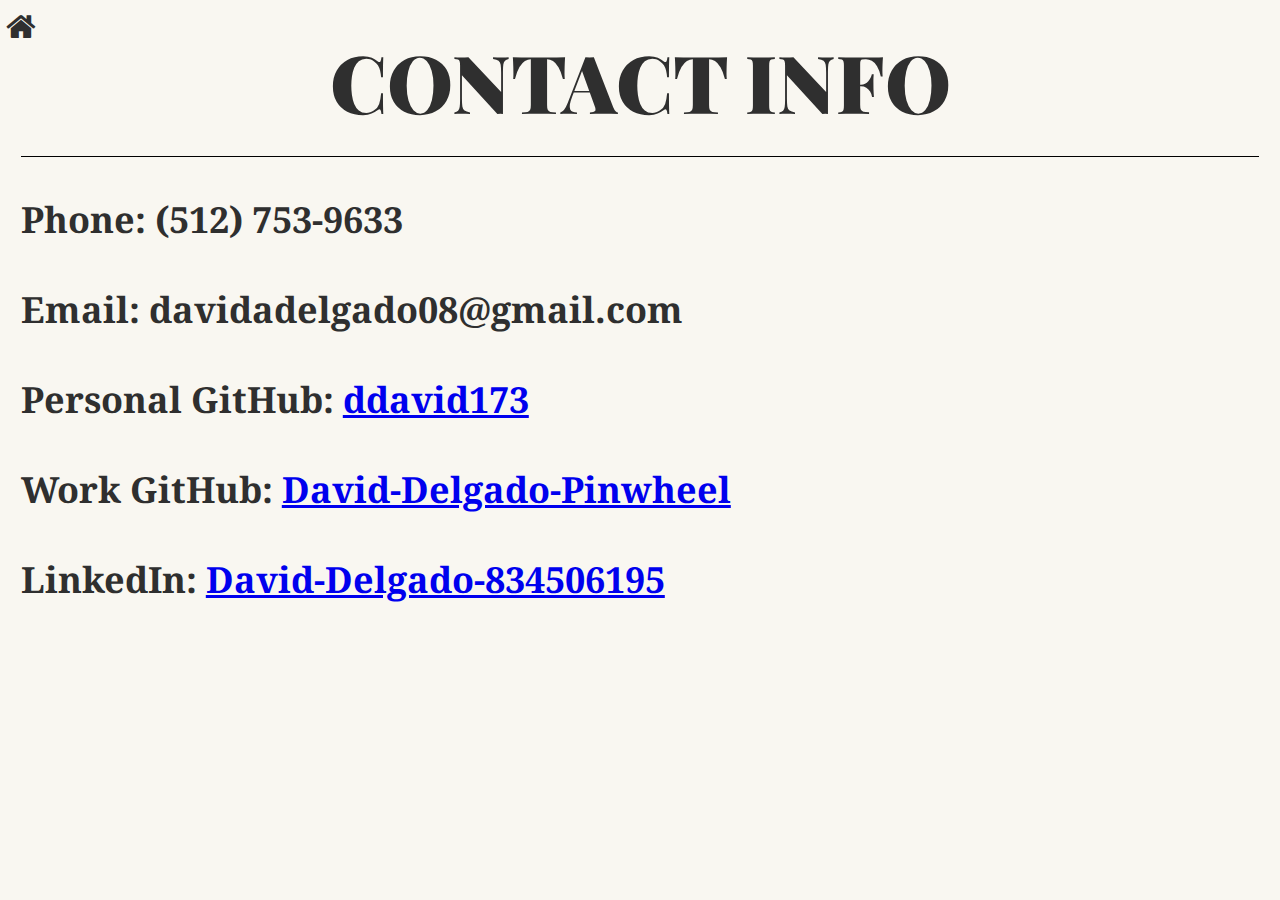
<file: contact/index.html>
<!DOCTYPE html>
<html lang="en">
<head>
    <meta charset="UTF-8">
    <meta http-equiv="X-UA-Compatible" content="IE=edge">
    <meta name="viewport" content="width=device-width, initial-scale=1.0">
    <title>Contact Me</title>
    <link href='https://fonts.googleapis.com/css?family=Playfair+Display:400,700,900,400italic,700italic,900italic|Droid+Serif:400,700,400italic,700italic' rel='stylesheet' type='text/css'>
    <link rel="stylesheet" type="text/css" href="../mainStyle.css">
    <link rel="stylesheet" type="text/css" href="./style.css">
    <link rel="stylesheet" href="https://cdnjs.cloudflare.com/ajax/libs/font-awesome/4.7.0/css/font-awesome.min.css">
</head>
<back>
    <a href=".." class="aHome"><i class="fa fa-home"></i></a>
</back>
<body>
    <header>Contact Info</header>
    <div class="body">
        <p class="contact">Phone: (512) 753-9633</p>
        <p class="contact">Email: davidadelgado08@gmail.com</p>
        <p class="contact">Personal GitHub: <a href="https://github.com/ddavid173">ddavid173</a></p>
        <p class="contact">Work GitHub: <a href="https://github.com/David-Delgado-Pinwheel">David-Delgado-Pinwheel</a></p>
        <p class="contact">LinkedIn: <a href="https://www.linkedin.com/in/david-delgado-834506195/">David-Delgado-834506195</a></p>
    </div>
</body>
</html>
</file>
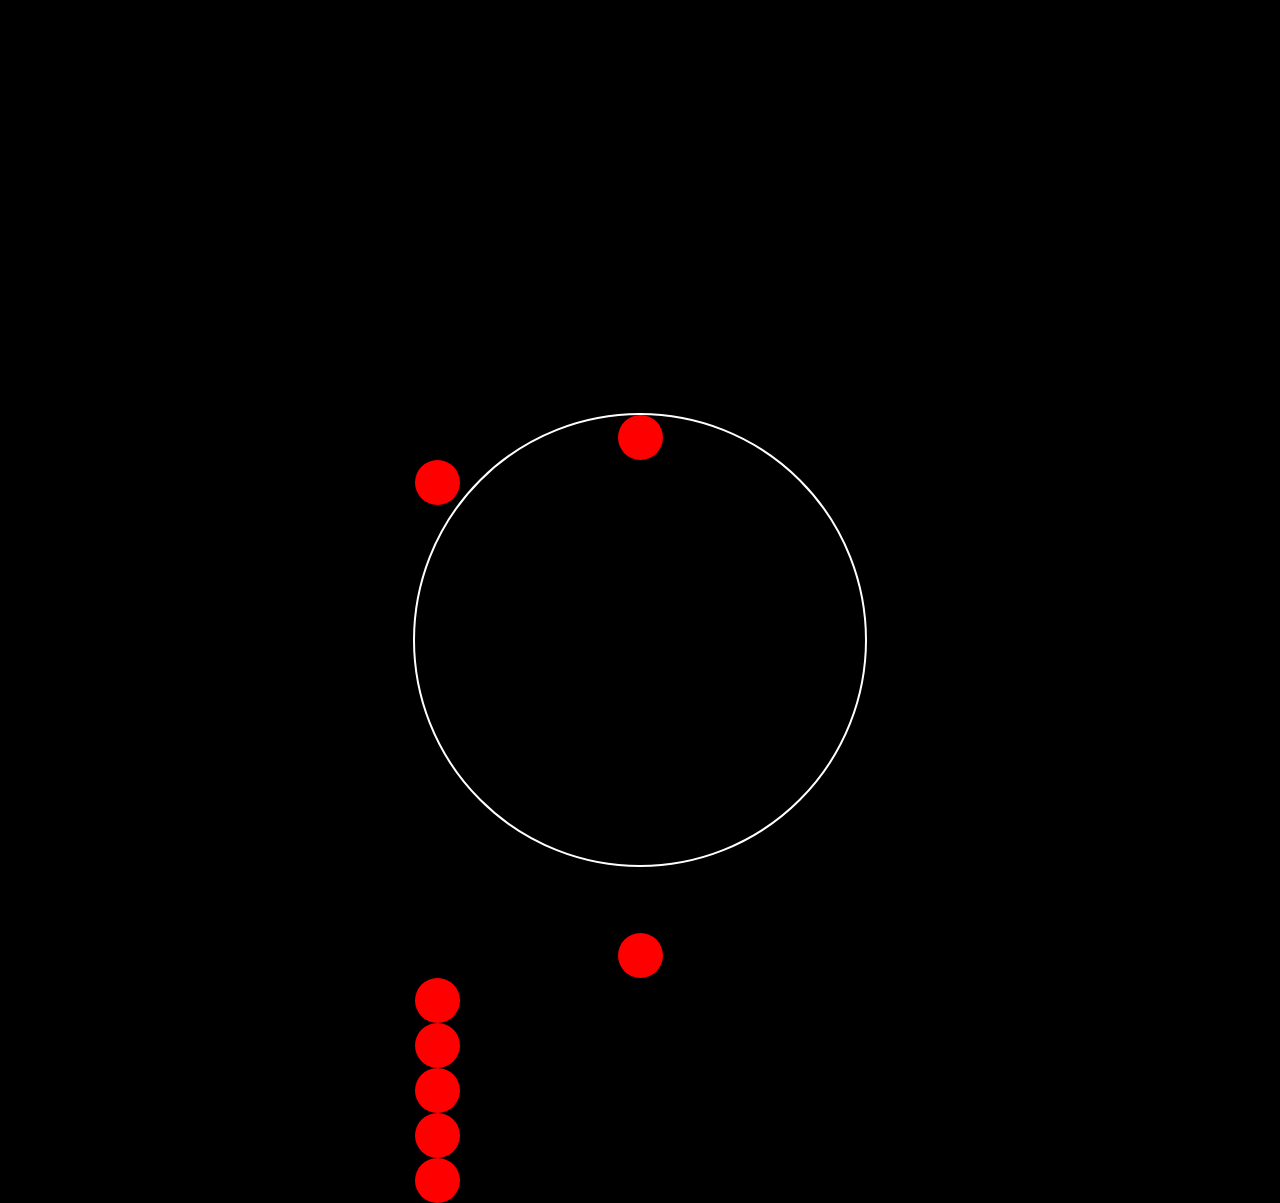
<file: language/index.html>
<!DOCTYPE html>
<html>
    <head>
        <meta charset="UTF-8">
		<title>Languages</title>
        <link rel="stylesheet" href="./style.css">
    </head>
    <body>
        <div class="circle">
            <div class="dot" id="dot1"></div>
            <div class="dot" id="dot2"></div>
            <div class="dot" id="dot3"></div>
            <div class="dot" id="dot4"></div>
            <div class="dot" id="dot5"></div>
            <div class="dot" id="dot6"></div>
            <div class="dot" id="dot7"></div>
            <div class="dot" id="dot8"></div>
        </div>
        <script  src="./script.js"></script>
    </body>
</html>
</file>
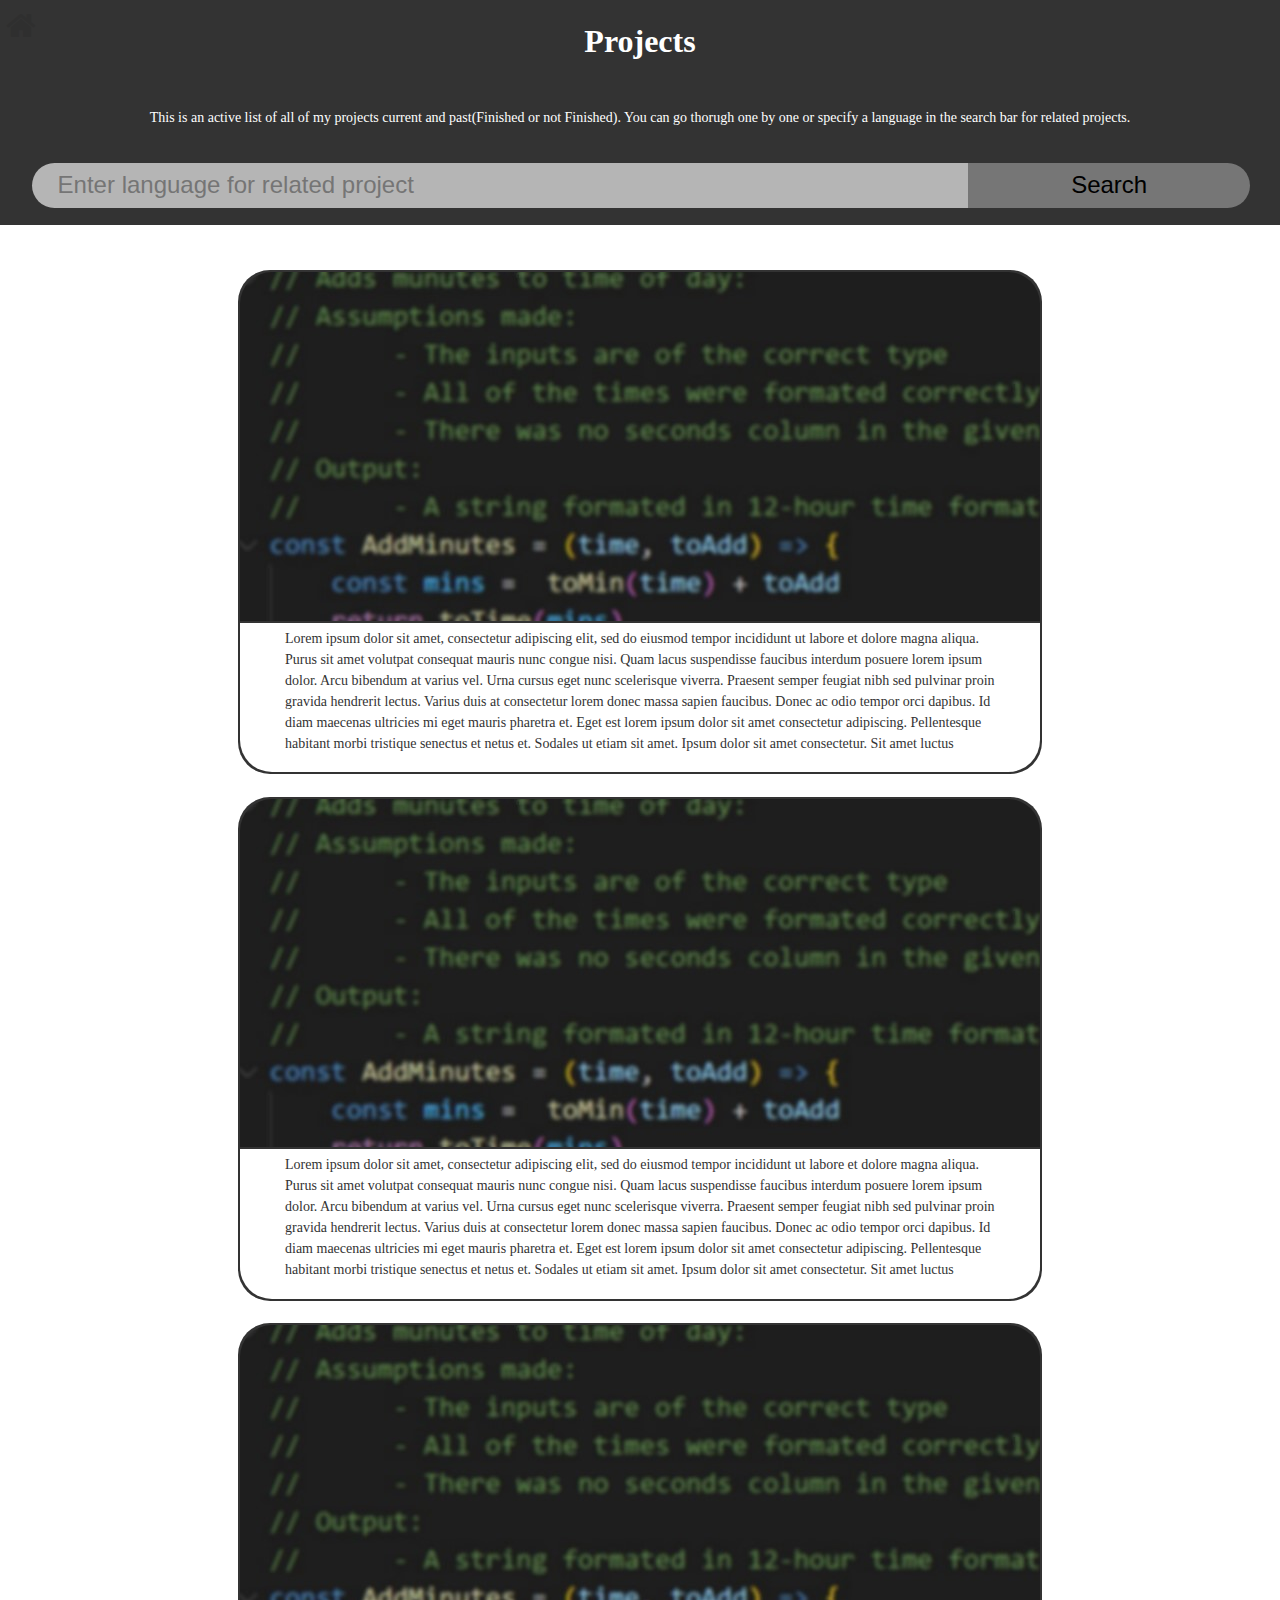
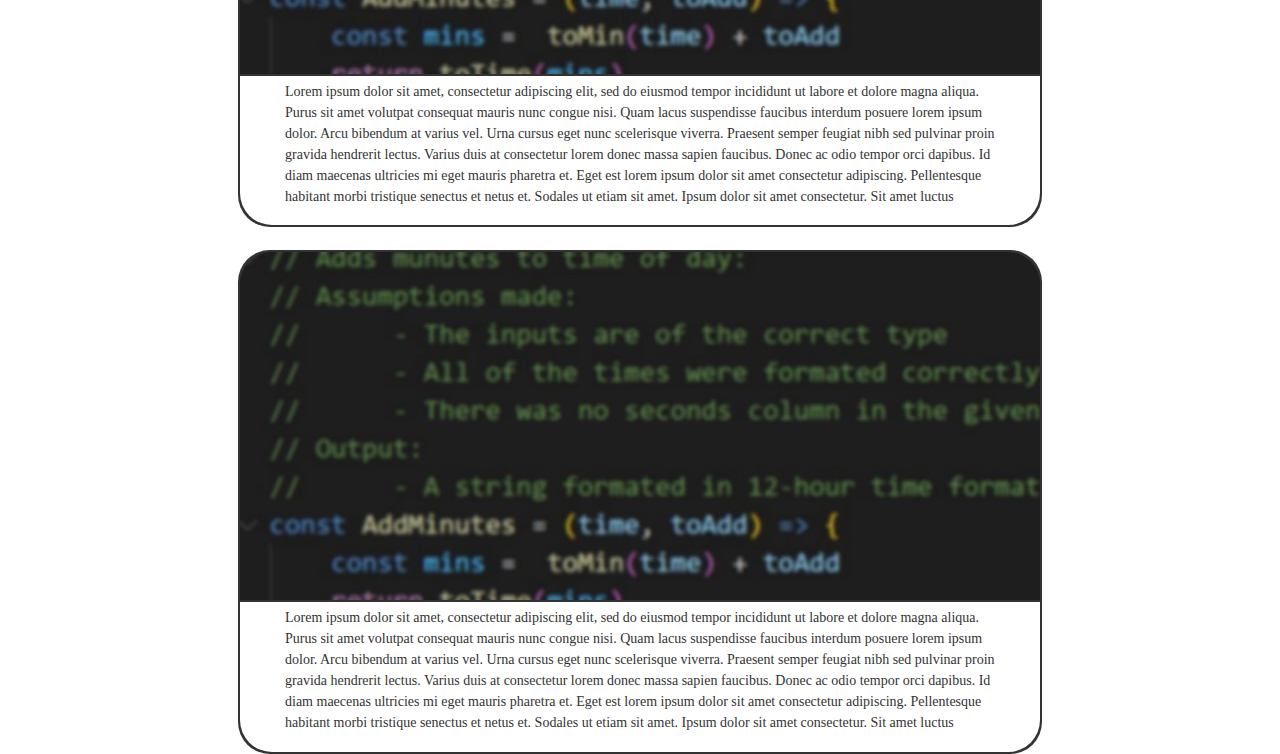
<file: projects/index.html>
<!DOCTYPE html>
<html lang="en">
<head>
    <meta charset="UTF-8">
    <meta http-equiv="X-UA-Compatible" content="IE=edge">
    <meta name="viewport" content="width=device-width, initial-scale=1.0">
    <title>Projects</title>
    <link rel="stylesheet" type="text/css" href="../mainStyle.css">
    <link rel="stylesheet" type="text/css" href="./style.css">
    <link rel="stylesheet" href="https://cdnjs.cloudflare.com/ajax/libs/font-awesome/4.7.0/css/font-awesome.min.css">
</head>
<back>
    <a href=".." class="aHome"><i class="fa fa-home"></i></a>
</back>
<body>
    <div id="intro">
        <div class="contain">
            <h2>Projects</h2>
            <p>
                This is an active list of all of my projects current and past(Finished or not Finished).
                You can go thorugh one by one or specify a language in the search bar for related projects.
            </p>
        </div>
        <div id="projectSearch">
            <input id="search" type="text" placeholder="Enter language for related project" >
            <button id="enter" onclick="handleClick()">Search</button>
        </div>
    </div>
    <ul id="projectList">
        <li class="cardVisible" data-languages="python javascript js ts typescript">
            <div class="cardImg">
                <img src="..\imgs\work.jpg" alt="Project Cover">
                <p class="pName">Project Name</p>
            </div>
            <div class="cardInfo">
                <div class="desContainer">
                    <p class="pDes">
                        Lorem ipsum dolor sit amet, consectetur adipiscing elit, sed do eiusmod tempor incididunt ut labore 
                        et dolore magna aliqua. Purus sit amet volutpat consequat mauris nunc congue nisi. Quam lacus suspendisse 
                        faucibus interdum posuere lorem ipsum dolor. Arcu bibendum at varius vel. Urna cursus eget nunc scelerisque viverra. 
                        Praesent semper feugiat nibh sed pulvinar proin gravida hendrerit lectus. Varius duis at consectetur lorem donec 
                        massa sapien faucibus. Donec ac odio tempor orci dapibus. Id diam maecenas ultricies mi eget mauris pharetra et. 
                        Eget est lorem ipsum dolor sit amet consectetur adipiscing. Pellentesque habitant morbi tristique senectus et netus 
                        et. Sodales ut etiam sit amet. Ipsum dolor sit amet consectetur. Sit amet luctus venenatis lectus magna fringilla urna.
                        Malesuada fames ac turpis egestas. Quisque sagittis purus sit amet. Tempus quam pellentesque nec nam aliquam sem et tortor. 
                        Eu lobortis elementum nibh tellus molestie nunc. Pulvinar neque laoreet suspendisse interdum consectetur. Posuere morbi 
                        leo urna molestie at elementum eu. Arcu cursus euismod quis viverra nibh cras pulvinar. Tellus id interdum 
                    </p>
                </div >
            </div>
        </li>
        <li class="cardVisible" data-languages="python typescript">
            <div class="cardImg">
                <img src="..\imgs\work.jpg" alt="Project Cover">
                <p class="pName">Project Name</p>
            </div>
            <div class="cardInfo">
                <div class="desContainer">
                    <p class="pDes">
                        Lorem ipsum dolor sit amet, consectetur adipiscing elit, sed do eiusmod tempor incididunt ut labore 
                        et dolore magna aliqua. Purus sit amet volutpat consequat mauris nunc congue nisi. Quam lacus suspendisse 
                        faucibus interdum posuere lorem ipsum dolor. Arcu bibendum at varius vel. Urna cursus eget nunc scelerisque viverra. 
                        Praesent semper feugiat nibh sed pulvinar proin gravida hendrerit lectus. Varius duis at consectetur lorem donec 
                        massa sapien faucibus. Donec ac odio tempor orci dapibus. Id diam maecenas ultricies mi eget mauris pharetra et. 
                        Eget est lorem ipsum dolor sit amet consectetur adipiscing. Pellentesque habitant morbi tristique senectus et netus 
                        et. Sodales ut etiam sit amet. Ipsum dolor sit amet consectetur. Sit amet luctus venenatis lectus magna fringilla urna.
                        Malesuada fames ac turpis egestas. Quisque sagittis purus sit amet. Tempus quam pellentesque nec nam aliquam sem et tortor. 
                        Eu lobortis elementum nibh tellus molestie nunc. Pulvinar neque laoreet suspendisse interdum consectetur. Posuere morbi 
                        leo urna molestie at elementum eu. Arcu cursus euismod quis viverra nibh cras pulvinar. Tellus id interdum 
                    </p>
                </div >
            </div>
        </li>
        <li class="cardVisible" data-languages="python javascript js">
            <div class="cardImg">
                <img src="..\imgs\work.jpg" alt="Project Cover">
                <p class="pName">Project Name</p>
            </div>
            <div class="cardInfo">
                <div class="desContainer">
                    <p class="pDes">
                        Lorem ipsum dolor sit amet, consectetur adipiscing elit, sed do eiusmod tempor incididunt ut labore 
                        et dolore magna aliqua. Purus sit amet volutpat consequat mauris nunc congue nisi. Quam lacus suspendisse 
                        faucibus interdum posuere lorem ipsum dolor. Arcu bibendum at varius vel. Urna cursus eget nunc scelerisque viverra. 
                        Praesent semper feugiat nibh sed pulvinar proin gravida hendrerit lectus. Varius duis at consectetur lorem donec 
                        massa sapien faucibus. Donec ac odio tempor orci dapibus. Id diam maecenas ultricies mi eget mauris pharetra et. 
                        Eget est lorem ipsum dolor sit amet consectetur adipiscing. Pellentesque habitant morbi tristique senectus et netus 
                        et. Sodales ut etiam sit amet. Ipsum dolor sit amet consectetur. Sit amet luctus venenatis lectus magna fringilla urna.
                        Malesuada fames ac turpis egestas. Quisque sagittis purus sit amet. Tempus quam pellentesque nec nam aliquam sem et tortor. 
                        Eu lobortis elementum nibh tellus molestie nunc. Pulvinar neque laoreet suspendisse interdum consectetur. Posuere morbi 
                        leo urna molestie at elementum eu. Arcu cursus euismod quis viverra nibh cras pulvinar. Tellus id interdum 
                    </p>
                </div >
            </div>
        </li>
        <li class="cardVisible" data-languages="python javascript ts">
            <div class="cardImg">
                <img src="..\imgs\work.jpg" alt="Project Cover">
                <p class="pName">Project Name</p>
            </div>
            <div class="cardInfo">
                <div class="desContainer">
                    <p class="pDes">
                        Lorem ipsum dolor sit amet, consectetur adipiscing elit, sed do eiusmod tempor incididunt ut labore 
                        et dolore magna aliqua. Purus sit amet volutpat consequat mauris nunc congue nisi. Quam lacus suspendisse 
                        faucibus interdum posuere lorem ipsum dolor. Arcu bibendum at varius vel. Urna cursus eget nunc scelerisque viverra. 
                        Praesent semper feugiat nibh sed pulvinar proin gravida hendrerit lectus. Varius duis at consectetur lorem donec 
                        massa sapien faucibus. Donec ac odio tempor orci dapibus. Id diam maecenas ultricies mi eget mauris pharetra et. 
                        Eget est lorem ipsum dolor sit amet consectetur adipiscing. Pellentesque habitant morbi tristique senectus et netus 
                        et. Sodales ut etiam sit amet. Ipsum dolor sit amet consectetur. Sit amet luctus venenatis lectus magna fringilla urna.
                        Malesuada fames ac turpis egestas. Quisque sagittis purus sit amet. Tempus quam pellentesque nec nam aliquam sem et tortor. 
                        Eu lobortis elementum nibh tellus molestie nunc. Pulvinar neque laoreet suspendisse interdum consectetur. Posuere morbi 
                        leo urna molestie at elementum eu. Arcu cursus euismod quis viverra nibh cras pulvinar. Tellus id interdum 
                    </p>
                </div >
            </div>
        </li>
    </ul>
    <div id="noItems" class="noItems">
        <h2 class="noItemsText">Sorry, there are no projects matching that language</h2>
    </div>
    <script>
        const handleClick = () => {
            let text = document.getElementById("search").value
            if (text.length === 0) {
                window.alert("Please Enter a Value")
            } else {
                hideForSearch(text)
            }
        }

        function hideForSearch(term) {
            let projects = Array.from(document.getElementById("projectList").children)
            let listCount = 0
            projects.forEach( project => {
                let data = project.getAttribute("data-languages")
                project.className = (data.includes(term.toLowerCase()) ? 'cardVisible': 'cardInvisible')
                listCount = listCount + (project.className === 'cardVisible' ? 1 : 0)
            })
            document.getElementById("noItems").style.visibility = (listCount == 0 ? 'visible': 'hidden')
        }

    </script>
</body>
</html>
</file>
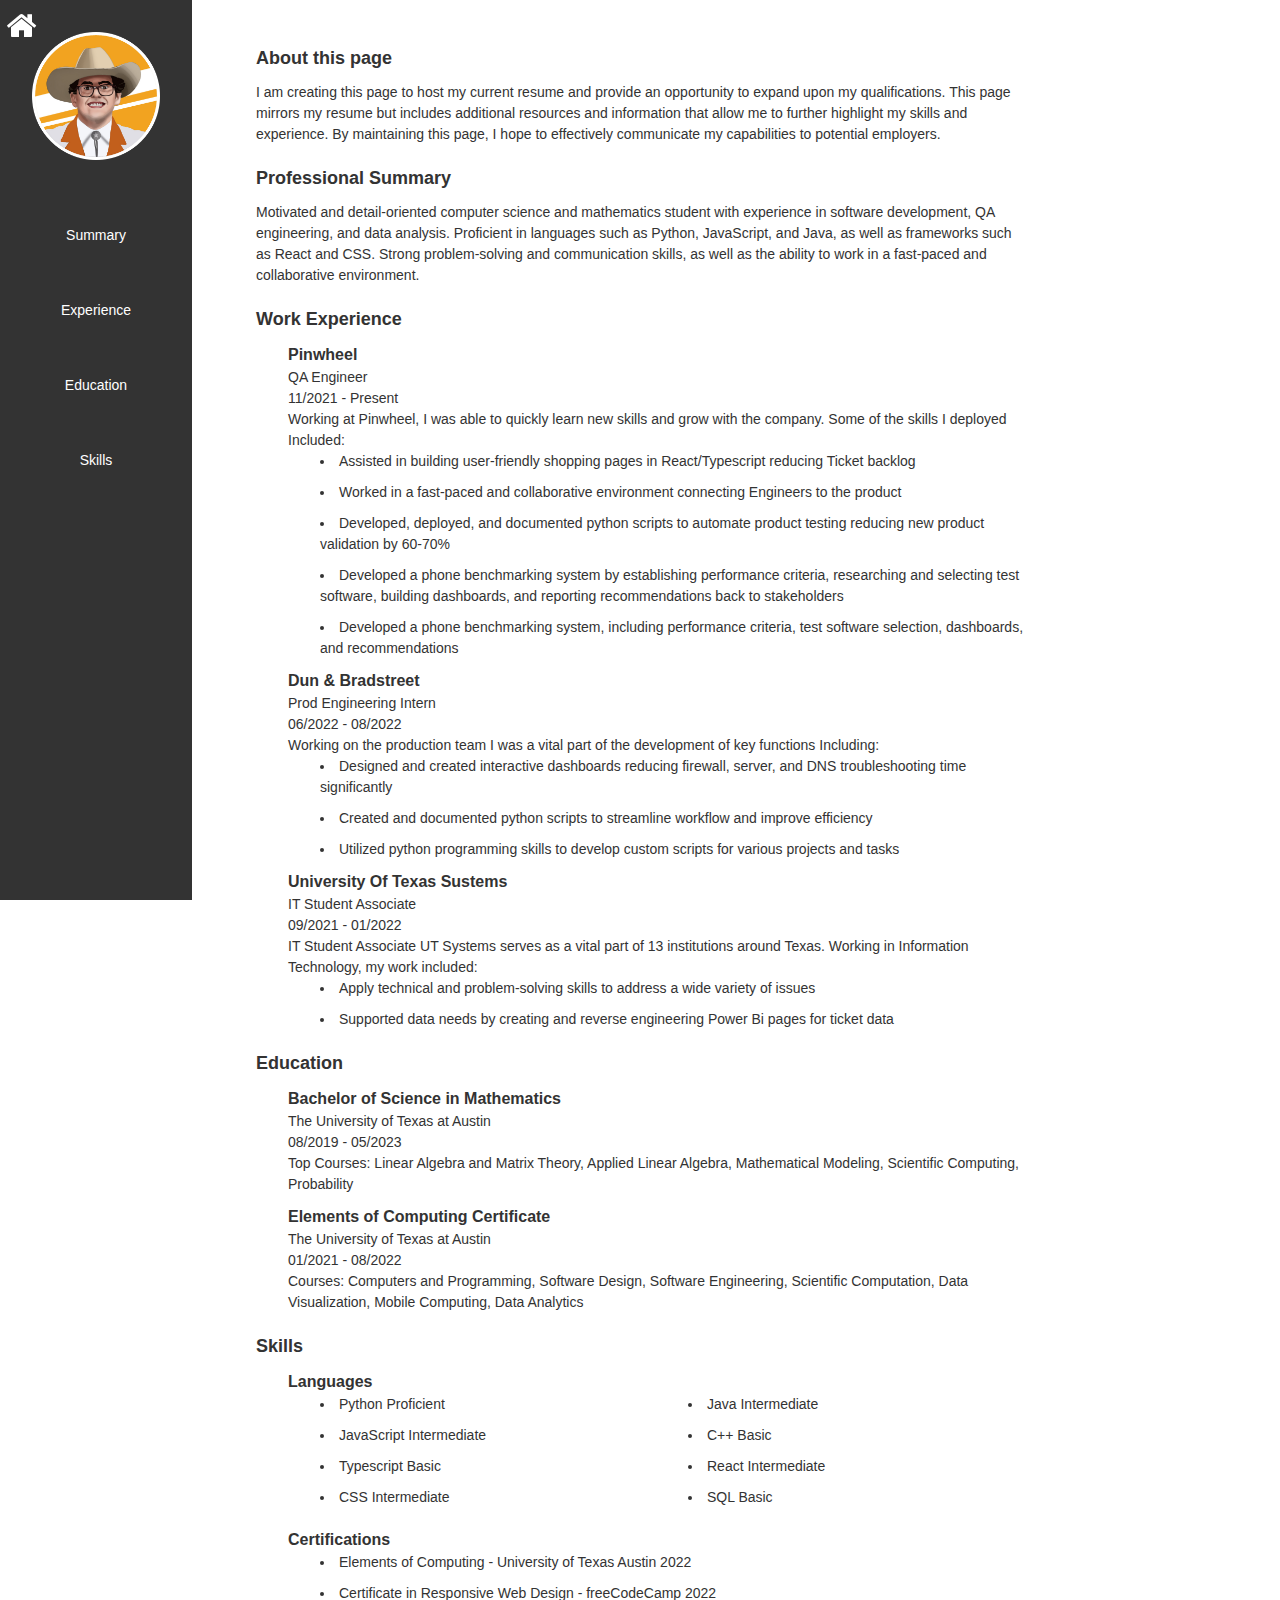
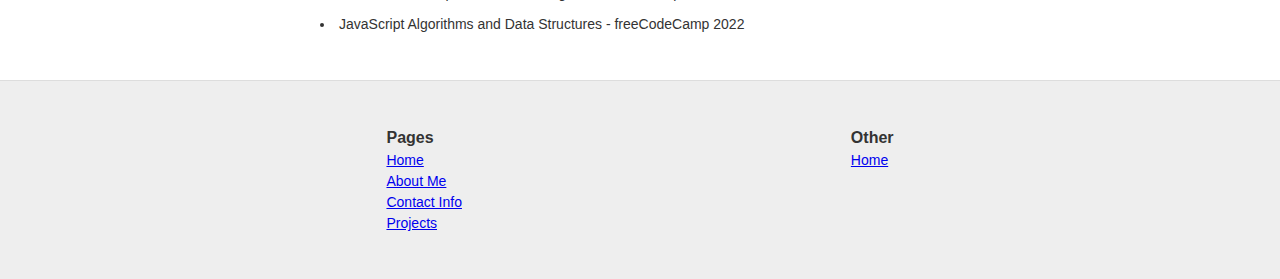
<file: resume/index.html>
<!DOCTYPE html>
<html>
    <head>
        <meta charset="UTF-8">
		<title>resume</title>
        <link rel="stylesheet" type="text/css" href="../mainStyle.css">
		<link rel="preconnect" href="https://fonts.googleapis.com">
		<link rel="preconnect" href="https://fonts.gstatic.com" crossorigin>
		<link href="https://fonts.googleapis.com/css2?family=Rubik&display=swap" rel="stylesheet"><link rel="stylesheet" href="./style.css">
        <link rel="stylesheet" href="https://cdnjs.cloudflare.com/ajax/libs/font-awesome/4.7.0/css/font-awesome.min.css">
    </head>
    <back>
        <a href=".." class="aHome"><i class="fa fa-home"></i></a>
    </back>
    <body>
        <nav id="navigation">
			<img src="../imgs/David.png" alt="image of me" class="me">
            <ul id="nav-list">
              <li class="nav-list-items"><a class="nav-text" href="#professional-summary">Summary</a></li>
              <li class="nav-list-items"><a class="nav-text" href="#work-experience">Experience</a></li>
              <li class="nav-list-items"><a class="nav-text" href="#education">Education</a></li>
              <li class="nav-list-items"><a class="nav-text" href="#skills">Skills</a></li>
            </ul>
        </nav>
        <main>
            <section>
                <h2 id="professional-summary">About this page</h2>
                <p>I am creating this page to host my current resume and provide an opportunity to expand upon my qualifications. 
                    This page mirrors my resume but includes additional resources and information that allow me to further highlight my skills and experience. 
                    By maintaining this page, I hope to effectively communicate my capabilities to potential employers.</p>
            </section>
            <section>
                <h2>Professional Summary</h2>
                <p>Motivated and detail-oriented computer science and mathematics student with experience in software development, 
                    QA engineering, and data analysis. Proficient in languages such as Python, JavaScript, and Java, as well as frameworks 
                    such as React and CSS. Strong problem-solving and communication skills, as well as the ability to work in a fast-paced 
                    and collaborative environment.</p>
            </section>
            <section>
                <h2 id="work-experience">Work Experience</h2>
                <ul class="oneTab">
                    <li>
                        <h3>Pinwheel</h3>
                        <p>QA Engineer</p>
                        <p>11/2021 - Present</p>
                        <p>Working at Pinwheel, I was able to quickly learn new skills and grow with the company. Some of the skills I deployed 
                            Included:</p>
                        <ul class="twoTab">
                            <li>Assisted in building user-friendly shopping pages in React/Typescript reducing Ticket backlog</li>
                            <li>Worked in a fast-paced and collaborative environment connecting Engineers to the product</li>
                            <li>Developed, deployed, and documented python scripts to automate product testing reducing new product 
                                validation by 60-70%</li>
                            <li>Developed a phone benchmarking system by establishing performance criteria, researching and selecting test 
                                software, building dashboards, and reporting recommendations back to stakeholders</li>
                            <li>Developed a phone benchmarking system, including performance criteria, test software selection, dashboards, 
                                and recommendations</li>
                        </ul>
                    </li>
                    <li>
                        <h3>Dun & Bradstreet</h3>
                        <p>Prod Engineering Intern</p>
                        <p>06/2022 - 08/2022</p>
                        <p>Working on the production team I was a vital part of the development of key functions Including:</p>
                        <ul class="twoTab">
                            <li>Designed and created interactive dashboards reducing firewall, server, and DNS troubleshooting time 
                                significantly</li>
                            <li>Created and documented python scripts to streamline workflow and improve efficiency</li>
                            <li>Utilized python programming skills to develop custom scripts for various projects and tasks</li>
                        </ul>
                    </li>
                    <li>
                        <h3>University Of Texas Sustems</h3>
                        <p>IT Student Associate</p>
                        <p>09/2021 - 01/2022</p>
                        <p>IT Student Associate
                            UT Systems serves as a vital part of 13 institutions around Texas. Working in Information Technology, my work included:</p>
                        <ul class="twoTab">
                            <li>Apply technical and problem-solving skills to address a wide variety of issues</li>
                            <li>Supported data needs by creating and reverse engineering Power Bi pages for ticket data</li>
                        </ul>
                    </li>
                </ul>
            </section>
            <section>
                <h2 id="education">Education</h2>
                <ul class="oneTab">
                    <li>
                        <h3>Bachelor of Science in Mathematics</h3>
                        <p>The University of Texas at Austin</p>
                        <p>08/2019 - 05/2023</p>
                        <p>Top Courses: Linear Algebra and Matrix Theory, Applied Linear Algebra, Mathematical Modeling,
                            Scientific Computing, Probability
                        </p>
                    </li>
                    <li>
                        <h3>Elements of Computing Certificate</h3>
                        <p>The University of Texas at Austin</p>
                        <p>01/2021 - 08/2022</p>
                        <p>Courses: Computers and Programming, Software Design, Software Engineering, Scientific Computation,
                            Data Visualization, Mobile Computing, Data Analytics </p>
                </ul>
            </section>
            <section>
                <h2 id="skills">Skills</h2>
                <ul class="oneTab">
                    <li>
                        <h3>Languages</h3>
                        <div class="twoLists">
                            <ul class="twoTab">
                                <li>Python Proficient</li>
                                <li>JavaScript Intermediate</li>
                                <li>Typescript Basic</li>
                                <li>CSS Intermediate</li>
                            </ul>
                            <ul class="twoTab">
                                <li>Java Intermediate</li>
                                <li>C++ Basic</li>
                                <li>React Intermediate</li>
                                <li>SQL Basic</li>
                            </ul>
                        </div>
                    </li>
                    <li>
                        <h3>Certifications</h3>
                        <ul class="twoTab">
                            <li>Elements of Computing - University of Texas Austin 2022</li>
                            <li>Certificate in Responsive Web Design - freeCodeCamp 2022</li>
                            <li>JavaScript Algorithms and Data Structures - freeCodeCamp 2022</li>
                        </ul>
                    </li>
                </ul>
            </section>
        </main>
    </body>
    <footer>
        <div class="footerColumn">
            <h3>Pages</h3>
            <a href="../">Home</a>
            <a href="../about/">About Me</a>
            <a href="../contact/">Contact Info</a>
            <a href="../projects/">Projects</a>
        </div>
        <div class="footerColumn">
            <h3>Other</h3>
            <a href="../">Home</a>
        </div>
    </footer>
</html>
</file>
<file: mainStyle.css>
/* footer */
  footer {
    display: flex;
    padding: 5vh 15vw;
    background-color: #eee;
    border-top: 1px solid #ddd;
  }

  .footerColumn {
    font-family: Arial, sans-serif;
    font-size: 14px;
    line-height: 1.5;
    display: flex;
    flex-direction: column;
    margin: auto;
    padding: 0;
    margin-top: 0;
  }

   
  /* Add some basic styling */
  body {
    font-family: Arial, sans-serif;
    font-size: 14px;
    line-height: 1.5;
    color: #333;
  }
  
  h1, h2, h3 {
    font-weight: normal;
  }
  
  h1 {
    font-size: 24px;
  }
  
  h2 {
    font-size: 18px;
    font-weight: bold;
  }
  
  h3 {
    font-size: 16px;
    font-weight: bold;
  }
  
  p {
    margin-bottom: 10px;
  }
  
  ul {
    list-style: none;
  }

/* back */

.aHome {
  position: absolute;
  top: 2px;
  left: 2px;
  width: 3vw;
  height: 3vw;
  z-index: 3;
  font-size: xx-large;
  border-radius: 3rem;
  color: #2f2f2f;
  text-align: center;
  margin: auto;
}
</file>
<file: contact/style.css>
ul {
    list-style: lower-roman;
}

p{
    margin-top: 0;
    margin-bottom: 20px;
}

.head{
    text-align: center;
    position: relative;
}

body{
    font-family: 'Droid Serif', serif;
    font-size: 14px;
    color: #2f2f2f;
    background-color: #f9f7f1;
    padding: 1vw;
}

header{
    font-family: 'Playfair Display', serif;
    font-weight: 900;
    font-size: 80px;
    text-transform: uppercase;
    text-align: center;
    width: 100%;
    height: 15vh;
    border-bottom: 1px solid black;
    margin: auto 0;

}

p {
    margin-top: 0;
    margin-bottom: 20px;
}

.contact {
    width: 100%;
    margin-top: 4vh;
    font-size: 4vh;
    font-weight: bolder;
}

.personal {
    font-weight: 500;
}
</file>
<file: language/style.css>
body {
    background-color: black;
    display: flex;
    overflow: hidden;
}

.circle {
    width: 50vh;
    height: 50vh;
    margin: auto;
    margin-top: 45vh;
    border-radius: 50%;
    border: 2px solid white;
    animation-name: rotate;
    animation-duration: 5s;
    animation-iteration-count: infinite;
    animation-timing-function: linear;
}

.dot {
    width: 5vh;
    height: 5vh;
    border-radius: 50%;
    background-color: red;
    position: relative;
    transform-origin: center;
}

#dot1 {
    margin-top: 0;
    margin-left: 22.5vh;
    animation: rotate 5s linear infinite;
    animation-delay: 1s;
}

#dot2 {
    animation: rotate 5s linear infinite;
    animation-delay: 1s;
}

#dot3 {
    margin-top: 47.5vh;
    margin-left: 22.5vh;
}

@keyframes rotate{
    from{ transform: rotate(-360deg); }
    to{ transform: rotate(360deg); }
}
</file>
<file: projects/style.css>
html, body, h1, h2, h3, p, ul, li {
    font-family: 'Knewave';
    margin: 0;
    padding: 0;
    scroll-behavior: smooth;
  }

#intro {
    top: 0;
    background-color: #333;
    width: 100%;
    height: 25vh;
    display: flex;
    flex-direction: column;
    position: relative;
    overflow: hidden;
}

#intro h2, #intro p {
    color: white;
    width: 100vw;
    margin: 0;
    text-align: center;
}

#intro h2 {
    font-size: xx-large;
    margin: 0;
    height: 10vh;
}

#intro div {
    margin: auto;
    padding: 0;
    width: 100vw;
}

/* Search Input */

#projectSearch {
    display: flex;
    flex-direction: row;
    height: 5vh;
}

#search, #enter {
    border-color: rgb(118, 118, 118);
    border-width: 0;
}

#search {
    width: 71vw;
    background-color: rgb(181, 181, 181);
    margin-left: 2.5vw;
    border-radius: 2rem 0 0 2rem;
    font-size: x-large;
    padding-left: 2vw;
}

#enter {
    width: 22vw;
    border-radius: 0;
    margin: 0;
    background-color: rgb(118, 118, 118);
    border-radius: 0 2rem 2rem 0;
    font-size: x-large;
}

#search:focus-visible {
    outline: 0;
    background-color: white;
    padding-left: 2vw;
}

#enter:hover {
    background-color: rgb(181, 181, 181);
}

/* Project Cards */

.cardVisible {
    width: min(95vw, 800px);
    aspect-ratio: 16/10;
    margin: auto;
    margin-top: 2.5vh;
    background-color: #333;
    border-radius: 2rem;
    overflow: hidden;
    display: flex;
    padding: 2px;
    flex-direction: column;
}

#projectList {
    height: 72.5vh;
    margin-bottom: 2.5vh;
    margin-top: 5vh;
}

.cardImg {
    object-fit: cover;
    width: 100%;
    height: 70%;
    background-color: white;
    border-radius: 2rem 2rem 0 0;
    overflow: hidden;
}

.cardInfo {
    width: 100%;
    height: 30%;
    background-color: white;
    border-radius: 0 0 2rem 2rem;
    margin-top: 2px;
    overflow: hidden;
}

.desContainer {
    width: 90%;
    height: 90%;
    margin: auto;
    overflow: hidden;
}

.pName {
    flood-color: white;
}

.pDes {
    padding: 5px;
    display: flex;
    overflow: hidden;

}

.cardInvisible {
    visibility: collapse;
    width: 0;
    height: 0;
    margin: 0;
    padding: 0;
}

.noItems {
    top: 50%;
    right: 0;
    left: 0;
    position: absolute;
    visibility: hidden;
    font-weight: bolder;
    font-size: xx-large;
    width: 100vw;
    text-align: center;
}

.noItemsText {
    font-weight: bolder;
    font-size: xx-large;
}

/* Hide scrollbar */
body::-webkit-scrollbar {
    display: none;
}
</file>
<file: resume/style.css>
/* Reset default styles */
html, body, h1, h2, h3, p, ul, li {
    margin: 0;
    padding: 0;
    scroll-behavior: smooth;
  }

  main {
    margin-right: 5vw;
  }

  .oneTab {
    margin-left: 2.5vw;
  }

  .twoTab {
    margin-left: 2.5vw;
    list-style: inside;
  }

  .twoLists {
    display: grid;
    grid-template-columns: 50% 50%;
  }
  
  /* Style the navigation menu */
  #navigation {
    position: fixed;
    top: 0;
    left: 0;
    bottom: 0;
    width: 15vw;
    background-color: #333;
    color: #fff;
    overflow-y: auto;
  }
  
  #navigation .nav-list-items .nav-text {
    display: block;
    color: #fff;
    text-decoration: none;
    margin: auto;
    text-align: center;
  }

  .nav-list-items .nav-text:hover {
    background-color: rgb(97, 97, 97);
  }

  #nav-list {
    list-style: none;
    margin-top: 2.5vw;
  }

  .nav-text {
    padding-top: 3vh;
    padding-bottom: 3vh;
  }

  .nav-list-items {
    overflow: hidden;
  }
  
  .me {
    margin-top: 2.5vw;
    margin-left: 2.5vw;
    width: 10vw;
  }
  /* Style the main content */
  main {
    margin: 5vh 20vw; /* Leave space for the navigation menu */
  }
  
  /* Style the header */
  header {
    background-color: #eee;
    border-bottom: 1px solid #ddd;
    padding: 20px;
  }
  
  header h1 {
    margin-bottom: 10px;
  }
  
  header ul {
    margin-bottom: 0;
  }
  
  /* Style the sections */
  section {
    margin-bottom: 20px;
  }
  
  section h2 {
    margin-bottom: 10px;
  }
  
  /* Style the list items in the work experience and education sections */
  section ul li {
    margin-bottom: 10px;
  }

  /* Mobile Friendly */
  @media (orientation: portrait) {
    #navigation {
      position: fixed;
      height: 10vh;
      display: inline;
      color: #fff;
      width: 100vw;
    }
  
    #navigation ul {
      display: flex;
      align-items: center;
    }

    #nav-list {
        margin-top: 0;
    }

    .nav-text {
      width: 25vw;
      padding-top: 0;
      padding-bottom: 0;
      font-size: 2.5vh;
    }

    .me {
        visibility: hidden;
        width: 0;
        height: 0;
        padding: 0;
        margin: 0;
    }

    main {
        margin: 15vh 5vw;
    }

  }

  .aHome {
    color: white;
  }
</file>
